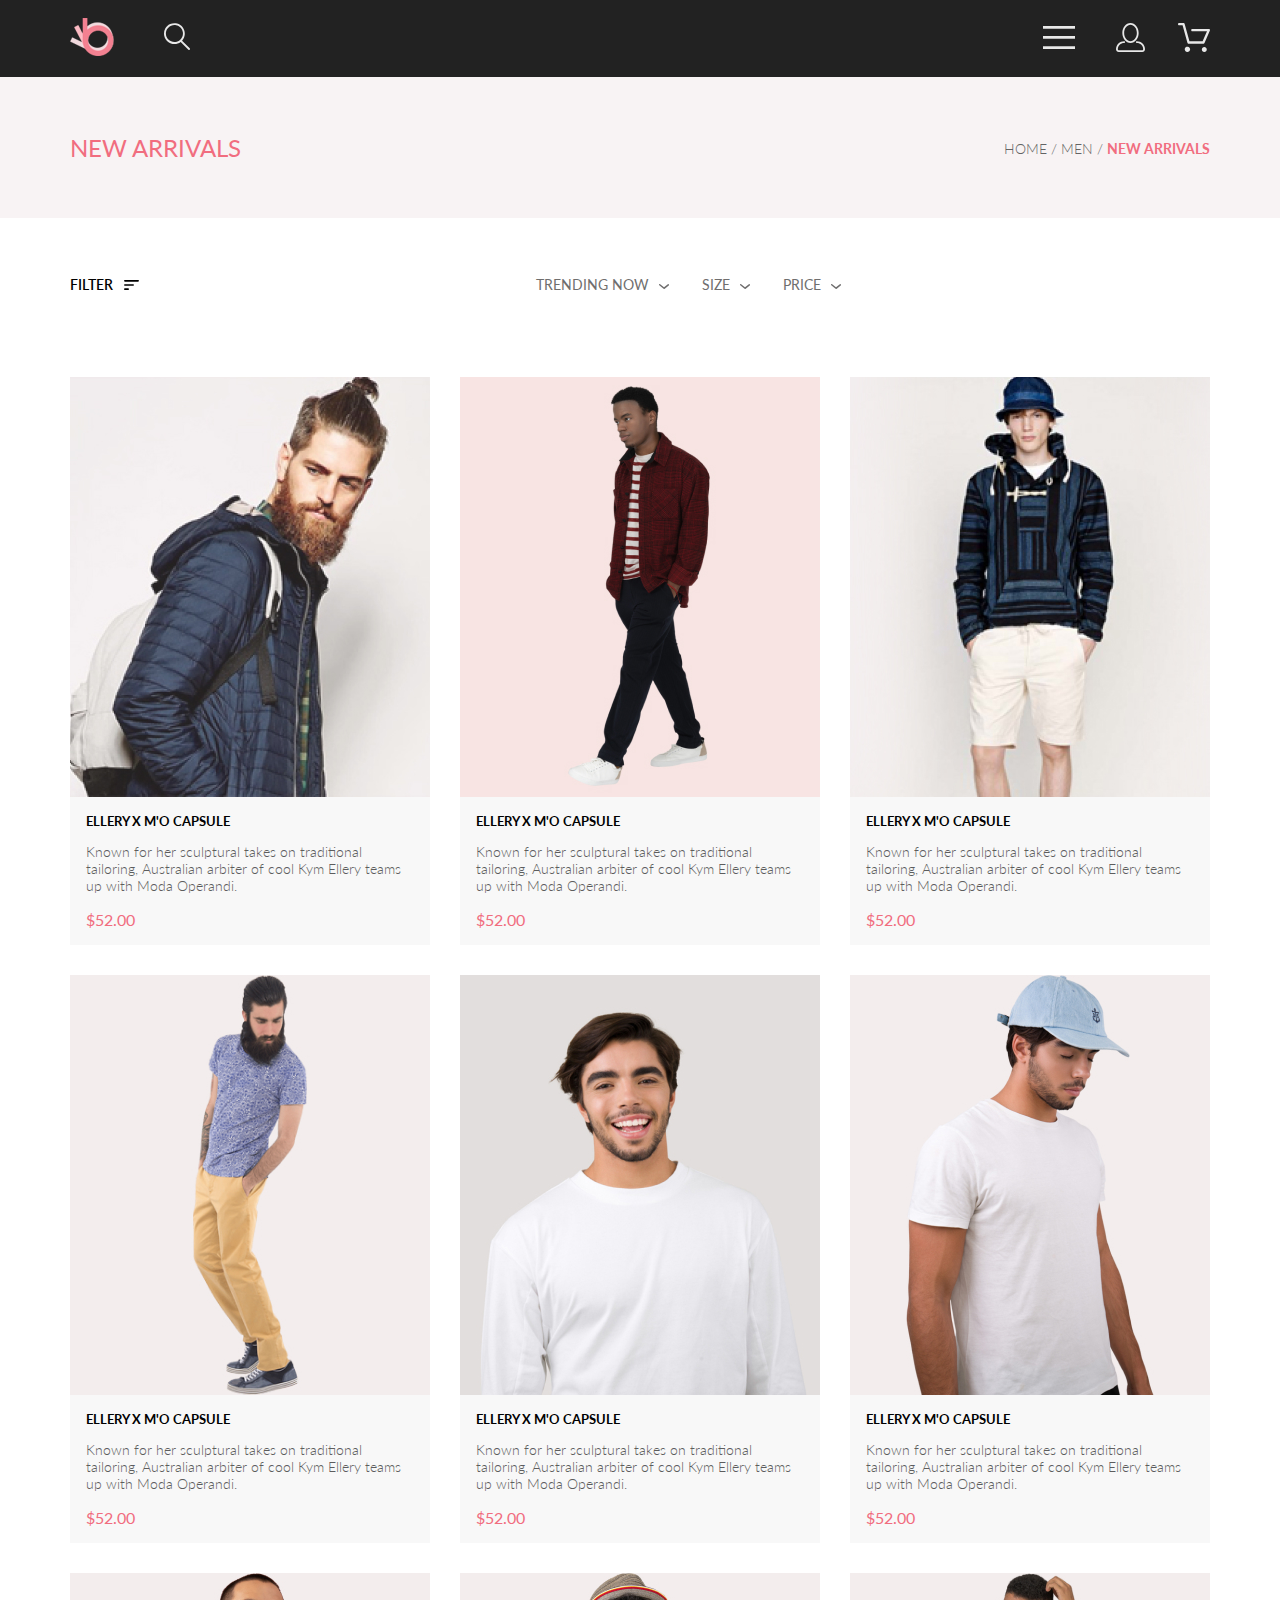
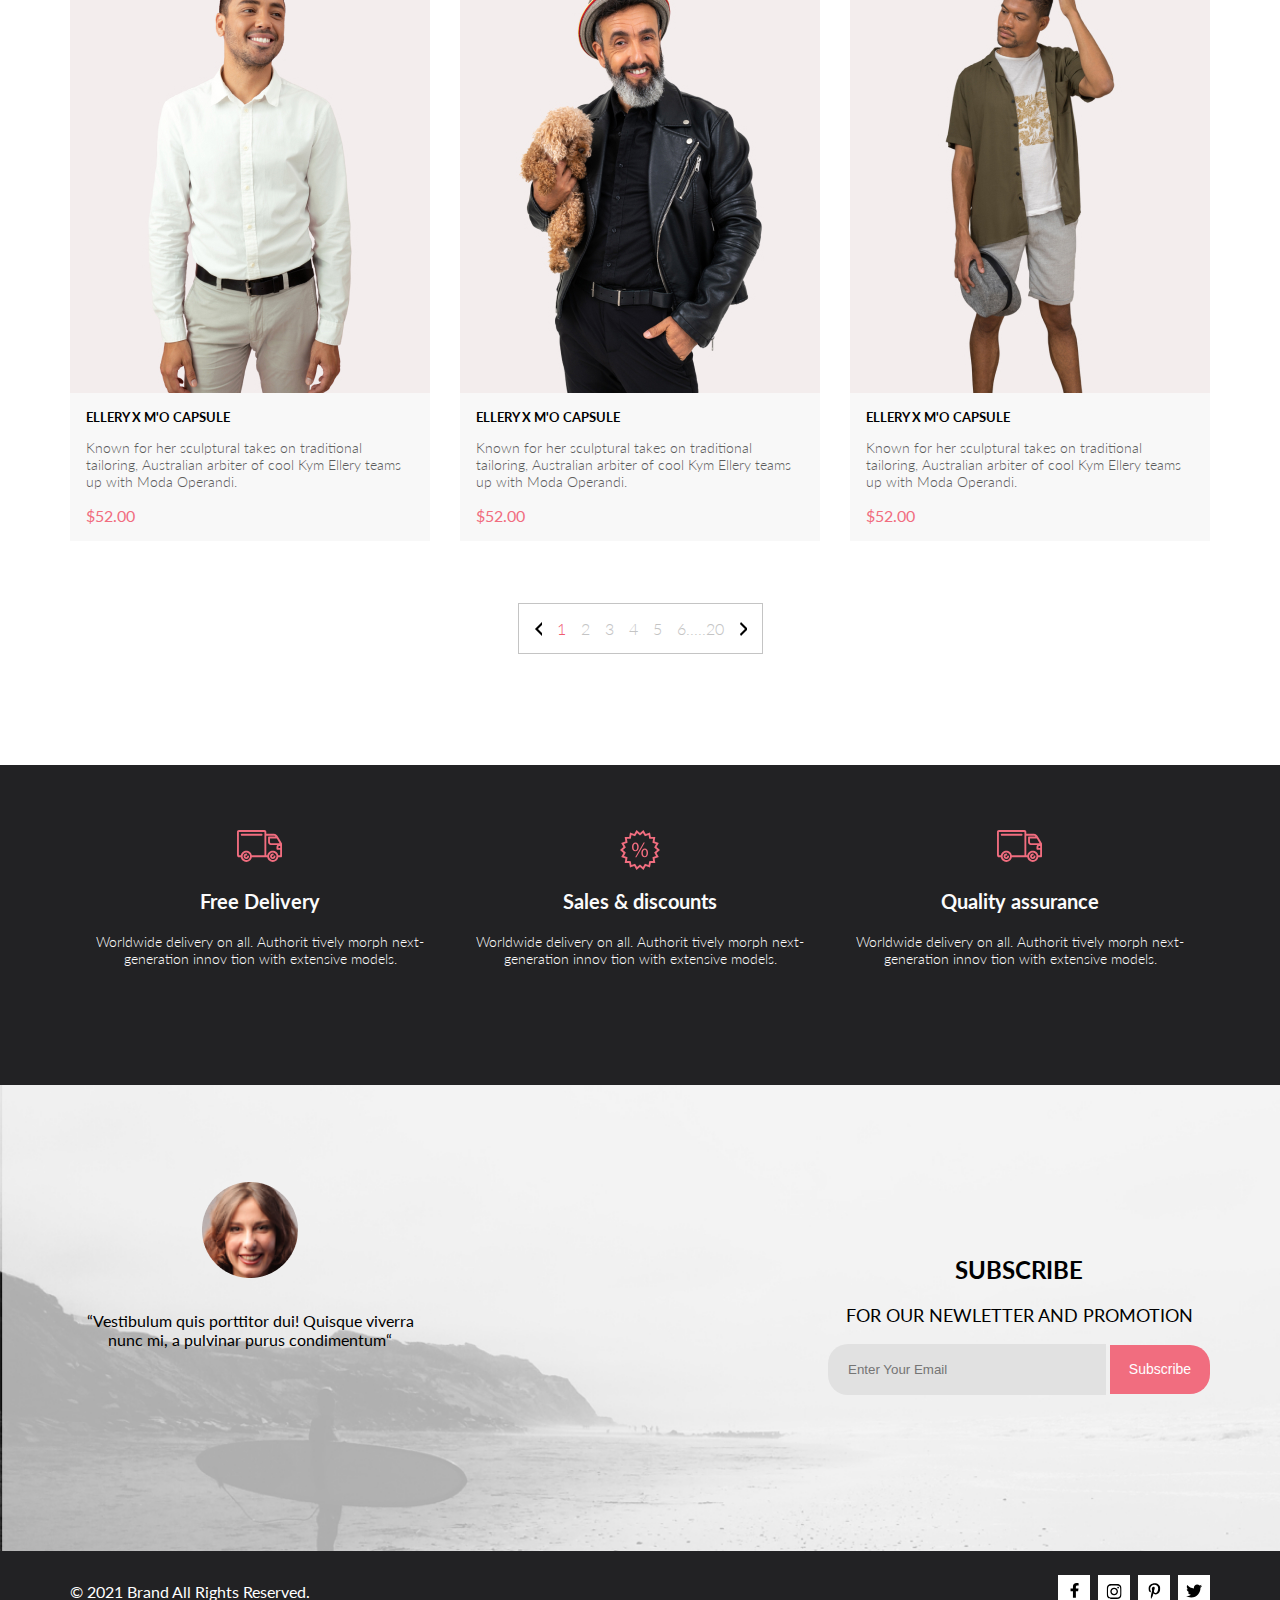
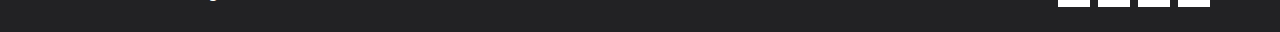
<file: catalog.html>
<!DOCTYPE html>
<html lang="en">

<head>
    <meta charset="UTF-8">
    <meta http-equiv="X-UA-Compatible" content="IE=edge">
    <meta name="viewport" content="width=device-width, initial-scale=1.0">
    <title>Catalog</title>
    <link rel="preconnect" href="https://fonts.googleapis.com">
    <link rel="preconnect" href="https://fonts.gstatic.com" crossorigin>
    <link href="https://fonts.googleapis.com/css2?family=Lato:ital,wght@0,300;0,400;0,700;0,900;1,300&display=swap"
        rel="stylesheet">
    <link rel="stylesheet" href="style/style.css">
</head>

<body>
    <header class="header">
        <div class="wrapper header__wrap">
            <div class="header__col">
                <div class="header__logo">
                    <a href="index.html" class="header__logo_link">
                        <img src="img/logo.svg" class="header__logo_link" alt="Лого сайта">
                    </a>
                </div>
                <div class="header__search">
                    <button class="header__search_button">
                        <img src="img/search.svg" alt="Поиск по сайту">
                    </button>
                </div>
            </div>
            <div class="header__col">
                <nav class="header__navigation">
                    <button class="header__menu_icon">
                        <img src="img/header-menu.svg" alt="Меню сайта">
                    </button>
                    <a class="header__profile_icon" href="#">
                        <img src="img/profile.svg" alt="Профиль">
                    </a>
                    <a class="header__cart_icon" href="#">
                        <img src="img/cart.svg" alt="Корзина">
                    </a>
                </nav>
            </div>
        </div>
    </header>
    <section class="breadcumb">
        <div class="wrapper breadcumb__wrap">
            <h1 class="breadcumb__title">new arrivals</h1>
            <nav class="breadcumb__list">
                <a class="breadcumb__link" href="#">home</a>
                <a class="breadcumb__link" href="#">men</a>
                <a class="breadcumb__link breadcumb__link_red" href="#">new arrivals</a>
            </nav>
        </div>
    </section>
    <section class="goods">
        <div class="wrapper">
            <div class="goods__sorting">
                <div class="goods__filter">
                    <p>filter</p>
                </div>
                <div class="goods__sort">
                    <span class="goods__sort_item">trending now</span>
                    <span class="goods__sort_item">size </span>
                    <span class="goods__sort_item">price</span>
                </div>
            </div>
            <h2 class="goods__title visually-hidden">Fetured Items</h2>
            <p class="goods__subtitle visually-hidden">Shop for items based on what we featured in this week</p>
            <ul class="goods__wrap">
                <li class="goods__item">
                    <div class="goods__image">
                        <img src="img/goods-img-1.jpg" alt="Куртка">
                    </div>
                    <div class="goods__description">
                        <h3 class="goods__description_title"><a href="#">ellery x m'o capsule</a></h3>
                        <p class="goods__description_text">Known for her sculptural takes on traditional tailoring,
                            Australian arbiter of cool Kym Ellery teams up with Moda Operandi.</p>
                        <p class="goods__description_price">$52.00</p>
                    </div>
                </li>
                <li class="goods__item">
                    <div class="goods__image"> <img src="img/goods-img-7.jpg" alt="Куртка"> </div>
                    <div class="goods__description">
                        <h3 class="goods__description_title"><a href="#">ellery x m'o capsule</a></h3>
                        <p class="goods__description_text">Known for her sculptural takes on traditional tailoring,
                            Australian arbiter of cool Kym Ellery teams up with Moda Operandi.</p>
                        <p class="goods__description_price">$52.00</p>
                    </div>
                </li>
                <li class="goods__item">
                    <div class="goods__image"> <img src="img/goods-img-3.jpg" alt="Куртка"> </div>
                    <div class="goods__description">
                        <h3 class="goods__description_title"><a href="#">ellery x m'o capsule</a></h3>
                        <p class="goods__description_text">Known for her sculptural takes on traditional tailoring,
                            Australian arbiter of cool Kym Ellery teams up with Moda Operandi.</p>
                        <p class="goods__description_price">$52.00</p>
                    </div>
                </li>
                <li class="goods__item">
                    <div class="goods__image"> <img src="img/goods-img-4.jpg" alt="Куртка"> </div>
                    <div class="goods__description">
                        <h3 class="goods__description_title"><a href="#">ellery x m'o capsule</a></h3>
                        <p class="goods__description_text">Known for her sculptural takes on traditional tailoring,
                            Australian arbiter of cool Kym Ellery teams up with Moda Operandi.</p>
                        <p class="goods__description_price">$52.00</p>
                    </div>
                </li>
                <li class="goods__item">
                    <div class="goods__image"> <img src="img/goods-img-8.jpg" alt="Куртка"> </div>
                    <div class="goods__description">
                        <h3 class="goods__description_title"><a href="#">ellery x m'o capsule</a></h3>
                        <p class="goods__description_text">Known for her sculptural takes on traditional tailoring,
                            Australian arbiter of cool Kym Ellery teams up with Moda Operandi.</p>
                        <p class="goods__description_price">$52.00</p>
                    </div>
                </li>
                <li class="goods__item">
                    <div class="goods__image"> <img src="img/goods-img-9.jpg" alt="Куртка"> </div>
                    <div class="goods__description">
                        <h3 class="goods__description_title"><a href="#">ellery x m'o capsule</a></h3>
                        <p class="goods__description_text">Known for her sculptural takes on traditional tailoring,
                            Australian arbiter of cool Kym Ellery teams up with Moda Operandi.</p>
                        <p class="goods__description_price">$52.00</p>
                    </div>
                </li>
                <li class="goods__item">
                    <div class="goods__image"> <img src="img/goods-img-10.jpg" alt="Куртка"> </div>
                    <div class="goods__description">
                        <h3 class="goods__description_title"><a href="#">ellery x m'o capsule</a></h3>
                        <p class="goods__description_text">Known for her sculptural takes on traditional tailoring,
                            Australian arbiter of cool Kym Ellery teams up with Moda Operandi.</p>
                        <p class="goods__description_price">$52.00</p>
                    </div>
                </li>
                <li class="goods__item">
                    <div class="goods__image"> <img src="img/goods-img-11.jpg" alt="Куртка"> </div>
                    <div class="goods__description">
                        <h3 class="goods__description_title"><a href="#">ellery x m'o capsule</a></h3>
                        <p class="goods__description_text">Known for her sculptural takes on traditional tailoring,
                            Australian arbiter of cool Kym Ellery teams up with Moda Operandi.</p>
                        <p class="goods__description_price">$52.00</p>
                    </div>
                </li>
                <li class="goods__item">
                    <div class="goods__image"> <img src="img/goods-img-12.jpg" alt="Куртка"> </div>
                    <div class="goods__description">
                        <h3 class="goods__description_title"><a href="#">ellery x m'o capsule</a></h3>
                        <p class="goods__description_text">Known for her sculptural takes on traditional tailoring,
                            Australian arbiter of cool Kym Ellery teams up with Moda Operandi.</p>
                        <p class="goods__description_price">$52.00</p>
                    </div>
                </li>
            </ul>
            <div class="pagination">
                <ul class="pagination__list">
                    <li class="pagination__arrow_back"><a href="#"></a></li>
                    <li class="pagination__list_item pagination__list_active"><a href="#">1</a></li>
                    <li class="pagination__list_item"><a href="#">2</a></li>
                    <li class="pagination__list_item"><a href="#">3</a></li>
                    <li class="pagination__list_item"><a href="#">4</a></li>
                    <li class="pagination__list_item"><a href="#">5</a></li>
                    <li class="pagination__list_item"><a href="#">6.....20</a></li>
                    <li class="pagination__arrow_forward"></li>
                </ul>
            </div>
        </div>
    </section>
    <section class="feature">
        <h2 class="visually-hidden">Feature</h2>
        <div class="wrapper">
            <div class="feature__wrap">
                <div class="feature__item feature__item_track">
                    <!-- <img src="img/track.svg" alt="Грузовки"> -->
                    <h3 class="feature__title">Free Delivery</h3>
                    <p class="feature__description">Worldwide delivery on all. Authorit tively morph next-generation
                        innov tion with extensive
                        models.
                    </p>
                </div>
                <div class="feature__item feature__item_sale">
                    <!-- <img src="img/sale.svg" alt="Скидки"> -->
                    <h3 class="feature__title">Sales & discounts</h3>
                    <p class="feature__description">Worldwide delivery on all. Authorit tively morph next-generation
                        innov tion with extensive
                        models.
                    </p>
                </div>
                <div class="feature__item feature__item_crown">
                    <!-- <img src="img/crown.svg" alt="Корона"> -->
                    <h3 class="feature__title">Quality assurance</h3>
                    <p class="feature__description">Worldwide delivery on all. Authorit tively morph next-generation
                        innov tion with extensive
                        models.
                    </p>
                </div>
            </div>
        </div>
    </section>
    <section class="feedback">
        <div class="wrapper feedback__wrap">
            <div class="feedback__quote">
                <img src="img/quote.png" alt="Девушка">
                <p class="feedback__quote_text">“Vestibulum quis porttitor dui! Quisque viverra nunc mi, a pulvinar
                    purus condimentum“
                </p>
            </div>
            <div class="feedback__subscribe">
                <h2 class="feedback__subscribe_title">subscribe </h2>
                <p class="feedback__subscribe_subtitle">for our newletter and promotion</p>
                <form action="#">
                    <input type="email" class="feedback__subscribe_email" placeholder="Enter Your Email">
                    <input type="submit" class="feedback__subscribe_button" value="Subscribe">
                </form>
            </div>
        </div>
    </section>
    <footer class="footer">
        <div class="wrapper footer__wrap">
            <div class="footer__col">
                <p>© 2021 Brand All Rights Reserved.</p>
            </div>
            <div class="footer__col">
                <a class="footer__icon" href="facebook.com" target="_blank">
                    <svg width="11" height="16" viewBox="0 0 11 16" fill="black" xmlns="http://www.w3.org/2000/svg">
                        <path
                            d="M9.08836 8.28L9.50686 5.61602H6.89022V3.88729C6.89022 3.15847 7.25574 2.44806 8.42765 2.44806H9.61722V0.179975C9.61722 0.179975 8.53772 0 7.50561 0C5.35073 0 3.9422 1.27593 3.9422 3.5857V5.61602H1.54688V8.28H3.9422V14.72H6.89022V8.28H9.08836Z"
                            fill="black" />
                    </svg>
                </a>
                <a class="footer__icon" href="facebook.com" target="_blank">
                    <svg id="icon" width="16" height="17" viewBox="0 0 16 17" fill="black"
                        xmlns="http://www.w3.org/2000/svg">
                        <g clip-path="url(#clip0_128_234)">
                            <path
                                d="M8.13897 4.68159C6.02383 4.68159 4.31774 6.38491 4.31774 8.49663C4.31774 10.6083 6.02383 12.3117 8.13897 12.3117C10.2541 12.3117 11.9602 10.6083 11.9602 8.49663C11.9602 6.38491 10.2541 4.68159 8.13897 4.68159ZM8.13897 10.9769C6.77211 10.9769 5.65467 9.8646 5.65467 8.49663C5.65467 7.12866 6.76878 6.01636 8.13897 6.01636C9.50915 6.01636 10.6233 7.12866 10.6233 8.49663C10.6233 9.8646 9.50583 10.9769 8.13897 10.9769ZM13.0078 4.52554C13.0078 5.02026 12.6087 5.41538 12.1165 5.41538C11.621 5.41538 11.2252 5.01694 11.2252 4.52554C11.2252 4.03413 11.6243 3.63569 12.1165 3.63569C12.6087 3.63569 13.0078 4.03413 13.0078 4.52554ZM15.5386 5.42866C15.4821 4.23667 15.2094 3.18081 14.3347 2.31089C13.4634 1.44097 12.4058 1.1687 11.2119 1.10894C9.9814 1.03921 6.29321 1.03921 5.0627 1.10894C3.8721 1.16538 2.81453 1.43765 1.93987 2.30757C1.06522 3.17749 0.795836 4.23335 0.735973 5.42534C0.666134 6.65386 0.666134 10.3361 0.735973 11.5646C0.79251 12.7566 1.06522 13.8124 1.93987 14.6824C2.81453 15.5523 3.86878 15.8246 5.0627 15.8843C6.29321 15.9541 9.9814 15.9541 11.2119 15.8843C12.4058 15.8279 13.4634 15.5556 14.3347 14.6824C15.2061 13.8124 15.4788 12.7566 15.5386 11.5646C15.6085 10.3361 15.6085 6.65718 15.5386 5.42866ZM13.949 12.8828C13.6895 13.5335 13.1874 14.0349 12.5322 14.2972C11.5511 14.6857 9.22314 14.596 8.13897 14.596C7.05479 14.596 4.72348 14.6824 3.74573 14.2972C3.09389 14.0382 2.59171 13.5369 2.32898 12.8828C1.93987 11.9033 2.02967 9.57905 2.02967 8.49663C2.02967 7.41421 1.9432 5.08667 2.32898 4.1105C2.58838 3.45972 3.09056 2.95835 3.74573 2.69604C4.7268 2.30757 7.05479 2.39722 8.13897 2.39722C9.22314 2.39722 11.5545 2.31089 12.5322 2.69604C13.184 2.95503 13.6862 3.4564 13.949 4.1105C14.3381 5.08999 14.2483 7.41421 14.2483 8.49663C14.2483 9.57905 14.3381 11.9066 13.949 12.8828Z"
                                fill="black" />
                        </g>
                        <defs>
                            <clipPath id="clip0_128_234">
                                <rect width="14.8991" height="17" fill="white" transform="translate(0.685547)" />
                            </clipPath>
                        </defs>
                    </svg>
                </a>
                <a class="footer__icon" href="facebook.com" target="_blank">
                    <svg width="13" height="16" viewBox="0 0 13 16" fill="black" xmlns="http://www.w3.org/2000/svg">
                        <g clip-path="url(#clip0_128_242)">
                            <path
                                d="M6.74032 0.203125C3.55564 0.203125 0.408203 2.34063 0.408203 5.8C0.408203 8 1.63738 9.25 2.38233 9.25C2.68963 9.25 2.86655 8.3875 2.86655 8.14375C2.86655 7.85313 2.13091 7.23438 2.13091 6.025C2.13091 3.5125 4.03055 1.73125 6.4889 1.73125C8.60271 1.73125 10.1671 2.94062 10.1671 5.1625C10.1671 6.82187 9.50597 9.93437 7.36422 9.93437C6.59133 9.93437 5.93018 9.37187 5.93018 8.56563C5.93018 7.38438 6.74963 6.24062 6.74963 5.02187C6.74963 2.95312 3.835 3.32812 3.835 5.82812C3.835 6.35313 3.90018 6.93437 4.13298 7.4125C3.70463 9.26875 2.82931 12.0344 2.82931 13.9469C2.82931 14.5375 2.91311 15.1188 2.96899 15.7094C3.07452 15.8281 3.02175 15.8156 3.18316 15.7563C4.74757 13.6 4.69169 13.1781 5.3994 10.3562C5.78119 11.0875 6.76826 11.4812 7.55046 11.4812C10.8469 11.4812 12.3275 8.24688 12.3275 5.33125C12.3275 2.22813 9.66427 0.203125 6.74032 0.203125Z"
                                fill="black" />
                        </g>
                        <defs>
                            <clipPath id="clip0_128_242">
                                <rect width="11.9193" height="16" fill="white" transform="translate(0.408203)" />
                            </clipPath>
                        </defs>
                    </svg>
                </a>
                <a class="footer__icon" href="facebook.com" target="_blank">
                    <svg width="17" height="14" viewBox="0 0 17 14" fill="black" xmlns="http://www.w3.org/2000/svg">
                        <path
                            d="M14.417 3.74052C14.427 3.88264 14.427 4.0248 14.427 4.16692C14.427 8.50192 11.1498 13.4969 5.15986 13.4969C3.31448 13.4969 1.60022 12.9588 0.158203 12.0248C0.420396 12.0552 0.67247 12.0654 0.944752 12.0654C2.46741 12.0654 3.8691 11.5476 4.98843 10.6644C3.5565 10.6339 2.3565 9.68977 1.94305 8.39027C2.14475 8.4207 2.34642 8.44102 2.5582 8.44102C2.85063 8.44102 3.14308 8.40039 3.41533 8.32936C1.92291 8.02477 0.803551 6.70498 0.803551 5.11108V5.07048C1.23715 5.31414 1.74139 5.46642 2.2758 5.4867C1.39849 4.89786 0.823727 3.8928 0.823727 2.75573C0.823727 2.14661 0.985041 1.58823 1.26741 1.10092C2.87077 3.09077 5.28086 4.39023 7.98334 4.53239C7.93293 4.28873 7.90266 4.03495 7.90266 3.78114C7.90266 1.97402 9.35477 0.501953 11.1598 0.501953C12.0976 0.501953 12.9446 0.897891 13.5396 1.53748C14.2757 1.39536 14.9816 1.12123 15.6068 0.745609C15.3648 1.50705 14.8505 2.14664 14.1749 2.5527C14.8304 2.48167 15.4657 2.29889 16.0505 2.04511C15.6069 2.69483 15.0522 3.27348 14.417 3.74052Z"
                            fill="black" />
                    </svg>
                </a>
            </div>
        </div>
    </footer>
</body>

</html>
</file>
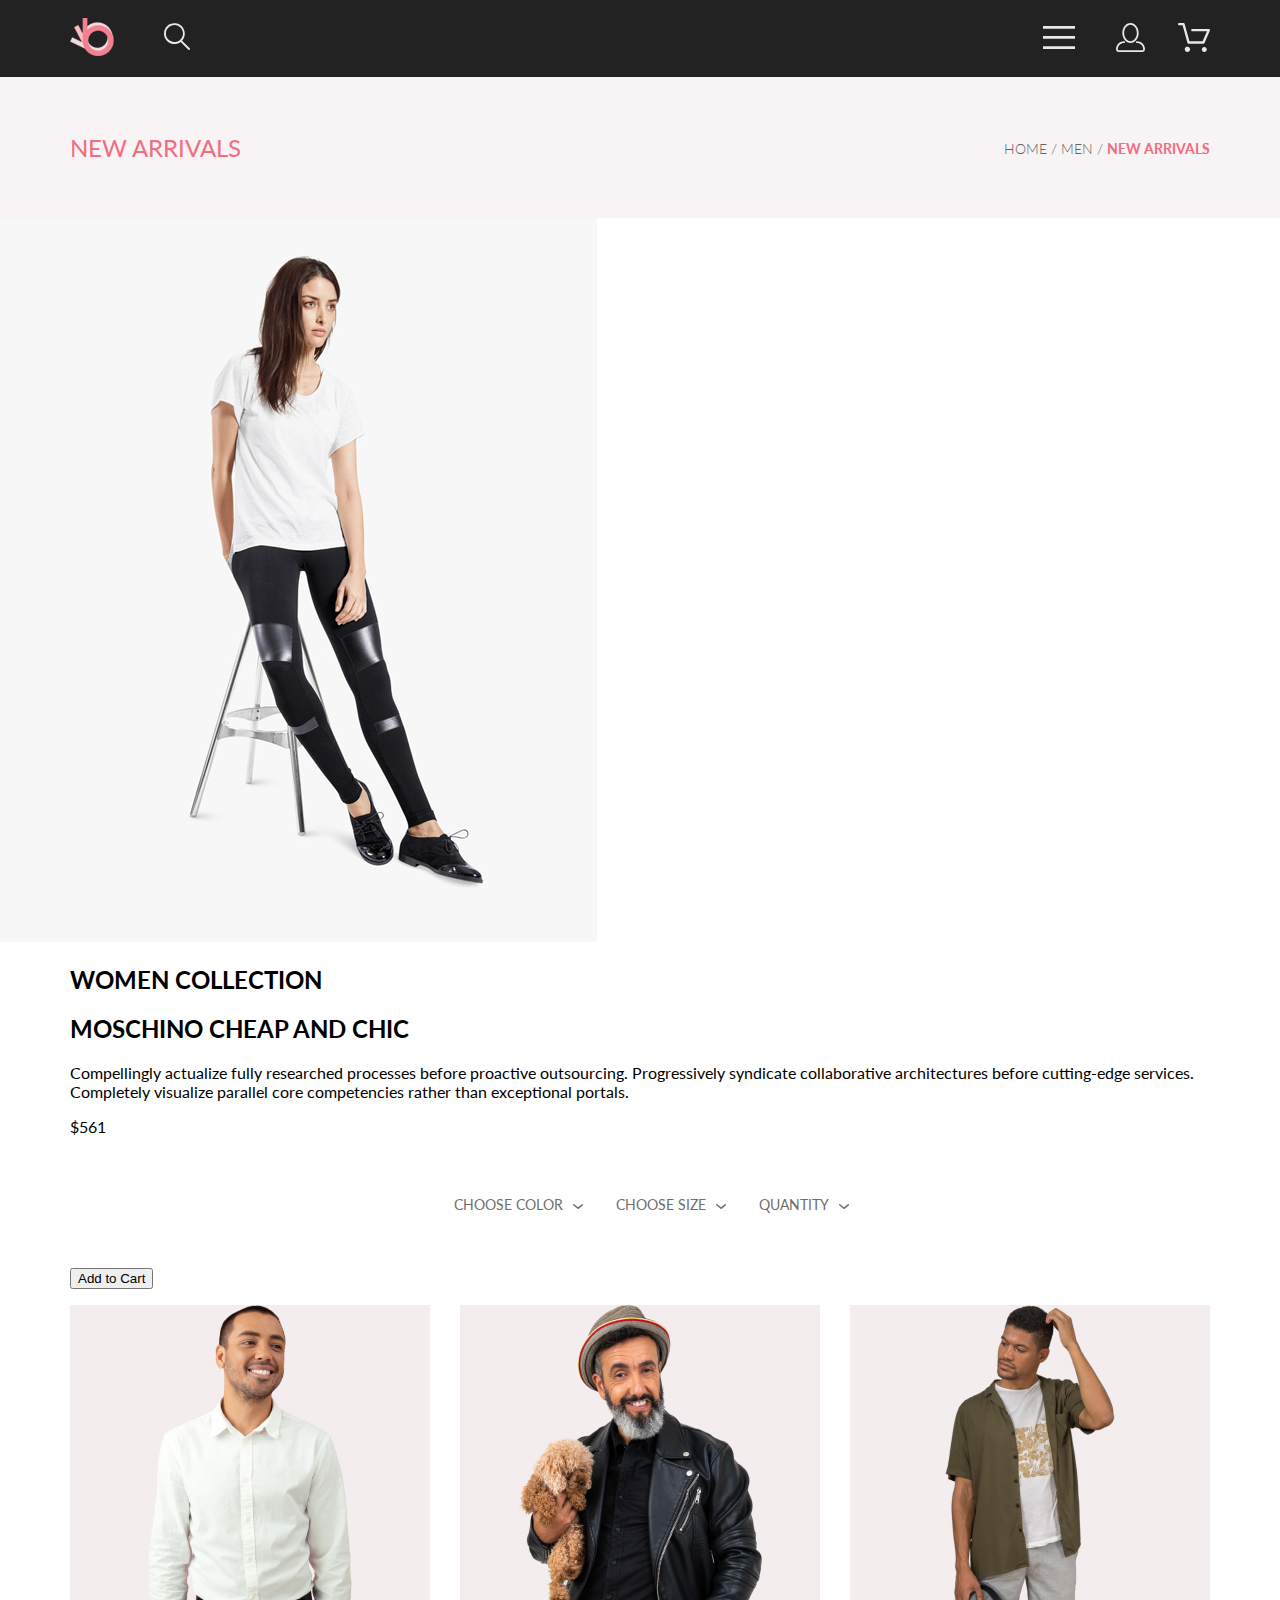
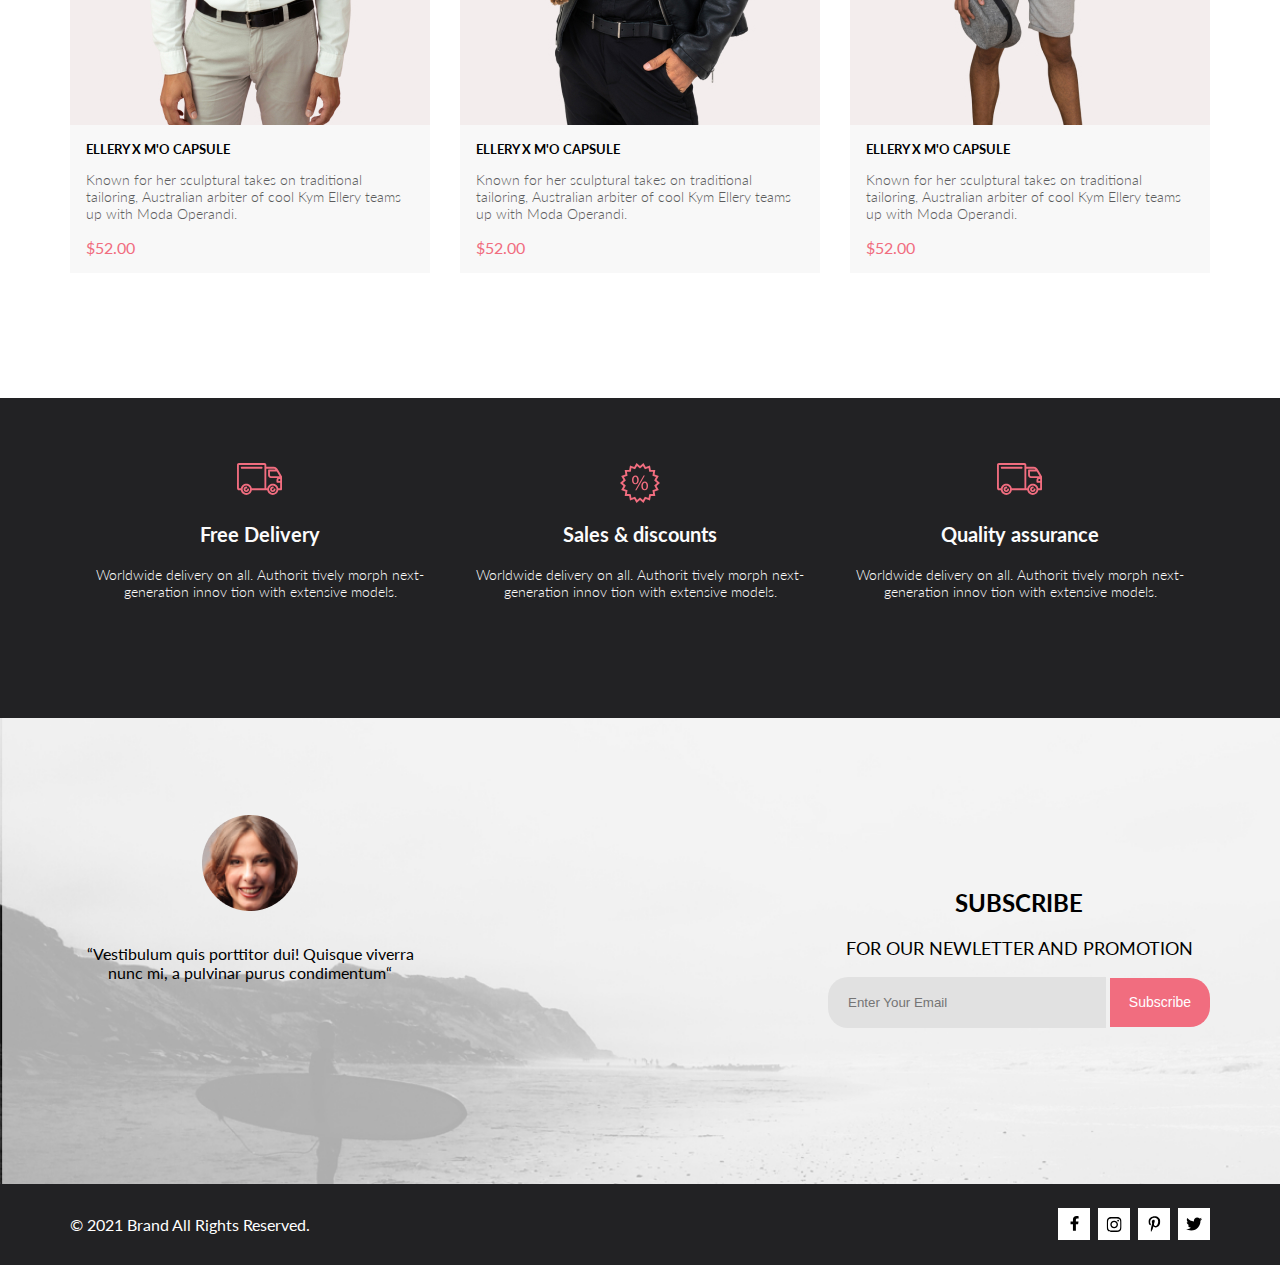
<file: product.html>
<!DOCTYPE html>
<html lang="en">

<head>
    <meta charset="UTF-8">
    <meta http-equiv="X-UA-Compatible" content="IE=edge">
    <meta name="viewport" content="width=device-width, initial-scale=1.0">
    <title>Catalog</title>
    <link rel="preconnect" href="https://fonts.googleapis.com">
    <link rel="preconnect" href="https://fonts.gstatic.com" crossorigin>
    <link href="https://fonts.googleapis.com/css2?family=Lato:ital,wght@0,300;0,400;0,700;0,900;1,300&display=swap"
        rel="stylesheet">
    <link rel="stylesheet" href="style/style.css">
</head>

<body>
    <header class="header">
        <div class="wrapper header__wrap">
            <div class="header__col">
                <div class="header__logo">
                    <a href="index.html" class="header__logo_link">
                        <img src="img/logo.svg" class="header__logo_link" alt="Лого сайта">
                    </a>
                </div>
                <div class="header__search">
                    <button class="header__search_button">
                        <img src="img/search.svg" alt="Поиск по сайту">
                    </button>
                </div>
            </div>
            <div class="header__col">
                <nav class="header__navigation">
                    <button class="header__menu_icon">
                        <img src="img/header-menu.svg" alt="Меню сайта">
                    </button>
                    <a class="header__profile_icon" href="#">
                        <img src="img/profile.svg" alt="Профиль">
                    </a>
                    <a class="header__cart_icon" href="#">
                        <img src="img/cart.svg" alt="Корзина">
                    </a>
                </nav>
            </div>
        </div>
    </header>
    <section class="breadcumb">
        <div class="wrapper breadcumb__wrap">
            <h1 class="breadcumb__title">new arrivals</h1>
            <nav class="breadcumb__list">
                <a class="breadcumb__link" href="#">home</a>
                <a class="breadcumb__link" href="#">men</a>
                <a class="breadcumb__link breadcumb__link_red" href="#">new arrivals</a>
            </nav>
        </div>
    </section>
    <main class="product">
            <div class="product__slider">
                <img src="img/product-img-slider.png" alt="Девушка">
        </div>
        <div class="product__info wrapper">
            <h2 class="product__title">WOMEN COLLECTION</h2>
            <h2 class="product__name">MOSCHINO CHEAP AND CHIC</h2>
            <p class="product__disc">Compellingly actualize fully researched processes before proactive outsourcing. Progressively syndicate collaborative architectures before cutting-edge services. Completely visualize parallel core competencies rather than exceptional portals. </p>
            <p class="product__price">$561</p>
            <div class="goods__sorting">
                <div class="goods__sort">
                    <span class="goods__sort_item">CHOOSE COLOR </span>
                    <span class="goods__sort_item">CHOOSE SIZE </span>
                    <span class="goods__sort_item">QUANTITY </span>
                </div>
        </div>
        <button class="product__btn">Add to Cart</button>
        </div>
    </main>
    <section class="goods">
        <div class="wrapper">
            <h2 class="goods__title visually-hidden">Fetured Items</h2>
            <p class="goods__subtitle visually-hidden">Shop for items based on what we featured in this week</p>
            <ul class="goods__wrap">
                <li class="goods__item">
                    <div class="goods__image"> <img src="img/goods-img-10.jpg" alt="Куртка"> </div>
                    <div class="goods__description">
                        <h3 class="goods__description_title"><a href="#">ellery x m'o capsule</a></h3>
                        <p class="goods__description_text">Known for her sculptural takes on traditional tailoring,
                            Australian arbiter of cool Kym Ellery teams up with Moda Operandi.</p>
                        <p class="goods__description_price">$52.00</p>
                    </div>
                </li>
                <li class="goods__item">
                    <div class="goods__image"> <img src="img/goods-img-11.jpg" alt="Куртка"> </div>
                    <div class="goods__description">
                        <h3 class="goods__description_title"><a href="#">ellery x m'o capsule</a></h3>
                        <p class="goods__description_text">Known for her sculptural takes on traditional tailoring,
                            Australian arbiter of cool Kym Ellery teams up with Moda Operandi.</p>
                        <p class="goods__description_price">$52.00</p>
                    </div>
                </li>
                <li class="goods__item">
                    <div class="goods__image"> <img src="img/goods-img-12.jpg" alt="Куртка"> </div>
                    <div class="goods__description">
                        <h3 class="goods__description_title"><a href="#">ellery x m'o capsule</a></h3>
                        <p class="goods__description_text">Known for her sculptural takes on traditional tailoring,
                            Australian arbiter of cool Kym Ellery teams up with Moda Operandi.</p>
                        <p class="goods__description_price">$52.00</p>
                    </div>
                </li>
            </ul>
        </div>
    </section>
    <section class="feature">
        <h2 class="visually-hidden">Feature</h2>
        <div class="wrapper">
            <div class="feature__wrap">
                <div class="feature__item feature__item_track">
                    <!-- <img src="img/track.svg" alt="Грузовки"> -->
                    <h3 class="feature__title">Free Delivery</h3>
                    <p class="feature__description">Worldwide delivery on all. Authorit tively morph next-generation
                        innov tion with extensive
                        models.
                    </p>
                </div>
                <div class="feature__item feature__item_sale">
                    <!-- <img src="img/sale.svg" alt="Скидки"> -->
                    <h3 class="feature__title">Sales & discounts</h3>
                    <p class="feature__description">Worldwide delivery on all. Authorit tively morph next-generation
                        innov tion with extensive
                        models.
                    </p>
                </div>
                <div class="feature__item feature__item_crown">
                    <!-- <img src="img/crown.svg" alt="Корона"> -->
                    <h3 class="feature__title">Quality assurance</h3>
                    <p class="feature__description">Worldwide delivery on all. Authorit tively morph next-generation
                        innov tion with extensive
                        models.
                    </p>
                </div>
            </div>
        </div>
    </section>
    <section class="feedback">
        <div class="wrapper feedback__wrap">
            <div class="feedback__quote">
                <img src="img/quote.png" alt="Девушка">
                <p class="feedback__quote_text">“Vestibulum quis porttitor dui! Quisque viverra nunc mi, a pulvinar
                    purus condimentum“
                </p>
            </div>
            <div class="feedback__subscribe">
                <h2 class="feedback__subscribe_title">subscribe </h2>
                <p class="feedback__subscribe_subtitle">for our newletter and promotion</p>
                <form action="#">
                    <input type="email" class="feedback__subscribe_email" placeholder="Enter Your Email">
                    <input type="submit" class="feedback__subscribe_button" value="Subscribe">
                </form>
            </div>
        </div>
    </section>
    <footer class="footer">
        <div class="wrapper footer__wrap">
            <div class="footer__col">
                <p>© 2021 Brand All Rights Reserved.</p>
            </div>
            <div class="footer__col">
                <a class="footer__icon" href="facebook.com" target="_blank">
                    <svg width="11" height="16" viewBox="0 0 11 16" fill="black" xmlns="http://www.w3.org/2000/svg">
                        <path
                            d="M9.08836 8.28L9.50686 5.61602H6.89022V3.88729C6.89022 3.15847 7.25574 2.44806 8.42765 2.44806H9.61722V0.179975C9.61722 0.179975 8.53772 0 7.50561 0C5.35073 0 3.9422 1.27593 3.9422 3.5857V5.61602H1.54688V8.28H3.9422V14.72H6.89022V8.28H9.08836Z"
                            fill="black" />
                    </svg>
                </a>
                <a class="footer__icon" href="facebook.com" target="_blank">
                    <svg id="icon" width="16" height="17" viewBox="0 0 16 17" fill="black"
                        xmlns="http://www.w3.org/2000/svg">
                        <g clip-path="url(#clip0_128_234)">
                            <path
                                d="M8.13897 4.68159C6.02383 4.68159 4.31774 6.38491 4.31774 8.49663C4.31774 10.6083 6.02383 12.3117 8.13897 12.3117C10.2541 12.3117 11.9602 10.6083 11.9602 8.49663C11.9602 6.38491 10.2541 4.68159 8.13897 4.68159ZM8.13897 10.9769C6.77211 10.9769 5.65467 9.8646 5.65467 8.49663C5.65467 7.12866 6.76878 6.01636 8.13897 6.01636C9.50915 6.01636 10.6233 7.12866 10.6233 8.49663C10.6233 9.8646 9.50583 10.9769 8.13897 10.9769ZM13.0078 4.52554C13.0078 5.02026 12.6087 5.41538 12.1165 5.41538C11.621 5.41538 11.2252 5.01694 11.2252 4.52554C11.2252 4.03413 11.6243 3.63569 12.1165 3.63569C12.6087 3.63569 13.0078 4.03413 13.0078 4.52554ZM15.5386 5.42866C15.4821 4.23667 15.2094 3.18081 14.3347 2.31089C13.4634 1.44097 12.4058 1.1687 11.2119 1.10894C9.9814 1.03921 6.29321 1.03921 5.0627 1.10894C3.8721 1.16538 2.81453 1.43765 1.93987 2.30757C1.06522 3.17749 0.795836 4.23335 0.735973 5.42534C0.666134 6.65386 0.666134 10.3361 0.735973 11.5646C0.79251 12.7566 1.06522 13.8124 1.93987 14.6824C2.81453 15.5523 3.86878 15.8246 5.0627 15.8843C6.29321 15.9541 9.9814 15.9541 11.2119 15.8843C12.4058 15.8279 13.4634 15.5556 14.3347 14.6824C15.2061 13.8124 15.4788 12.7566 15.5386 11.5646C15.6085 10.3361 15.6085 6.65718 15.5386 5.42866ZM13.949 12.8828C13.6895 13.5335 13.1874 14.0349 12.5322 14.2972C11.5511 14.6857 9.22314 14.596 8.13897 14.596C7.05479 14.596 4.72348 14.6824 3.74573 14.2972C3.09389 14.0382 2.59171 13.5369 2.32898 12.8828C1.93987 11.9033 2.02967 9.57905 2.02967 8.49663C2.02967 7.41421 1.9432 5.08667 2.32898 4.1105C2.58838 3.45972 3.09056 2.95835 3.74573 2.69604C4.7268 2.30757 7.05479 2.39722 8.13897 2.39722C9.22314 2.39722 11.5545 2.31089 12.5322 2.69604C13.184 2.95503 13.6862 3.4564 13.949 4.1105C14.3381 5.08999 14.2483 7.41421 14.2483 8.49663C14.2483 9.57905 14.3381 11.9066 13.949 12.8828Z"
                                fill="black" />
                        </g>
                        <defs>
                            <clipPath id="clip0_128_234">
                                <rect width="14.8991" height="17" fill="white" transform="translate(0.685547)" />
                            </clipPath>
                        </defs>
                    </svg>
                </a>
                <a class="footer__icon" href="facebook.com" target="_blank">
                    <svg width="13" height="16" viewBox="0 0 13 16" fill="black" xmlns="http://www.w3.org/2000/svg">
                        <g clip-path="url(#clip0_128_242)">
                            <path
                                d="M6.74032 0.203125C3.55564 0.203125 0.408203 2.34063 0.408203 5.8C0.408203 8 1.63738 9.25 2.38233 9.25C2.68963 9.25 2.86655 8.3875 2.86655 8.14375C2.86655 7.85313 2.13091 7.23438 2.13091 6.025C2.13091 3.5125 4.03055 1.73125 6.4889 1.73125C8.60271 1.73125 10.1671 2.94062 10.1671 5.1625C10.1671 6.82187 9.50597 9.93437 7.36422 9.93437C6.59133 9.93437 5.93018 9.37187 5.93018 8.56563C5.93018 7.38438 6.74963 6.24062 6.74963 5.02187C6.74963 2.95312 3.835 3.32812 3.835 5.82812C3.835 6.35313 3.90018 6.93437 4.13298 7.4125C3.70463 9.26875 2.82931 12.0344 2.82931 13.9469C2.82931 14.5375 2.91311 15.1188 2.96899 15.7094C3.07452 15.8281 3.02175 15.8156 3.18316 15.7563C4.74757 13.6 4.69169 13.1781 5.3994 10.3562C5.78119 11.0875 6.76826 11.4812 7.55046 11.4812C10.8469 11.4812 12.3275 8.24688 12.3275 5.33125C12.3275 2.22813 9.66427 0.203125 6.74032 0.203125Z"
                                fill="black" />
                        </g>
                        <defs>
                            <clipPath id="clip0_128_242">
                                <rect width="11.9193" height="16" fill="white" transform="translate(0.408203)" />
                            </clipPath>
                        </defs>
                    </svg>
                </a>
                <a class="footer__icon" href="facebook.com" target="_blank">
                    <svg width="17" height="14" viewBox="0 0 17 14" fill="black" xmlns="http://www.w3.org/2000/svg">
                        <path
                            d="M14.417 3.74052C14.427 3.88264 14.427 4.0248 14.427 4.16692C14.427 8.50192 11.1498 13.4969 5.15986 13.4969C3.31448 13.4969 1.60022 12.9588 0.158203 12.0248C0.420396 12.0552 0.67247 12.0654 0.944752 12.0654C2.46741 12.0654 3.8691 11.5476 4.98843 10.6644C3.5565 10.6339 2.3565 9.68977 1.94305 8.39027C2.14475 8.4207 2.34642 8.44102 2.5582 8.44102C2.85063 8.44102 3.14308 8.40039 3.41533 8.32936C1.92291 8.02477 0.803551 6.70498 0.803551 5.11108V5.07048C1.23715 5.31414 1.74139 5.46642 2.2758 5.4867C1.39849 4.89786 0.823727 3.8928 0.823727 2.75573C0.823727 2.14661 0.985041 1.58823 1.26741 1.10092C2.87077 3.09077 5.28086 4.39023 7.98334 4.53239C7.93293 4.28873 7.90266 4.03495 7.90266 3.78114C7.90266 1.97402 9.35477 0.501953 11.1598 0.501953C12.0976 0.501953 12.9446 0.897891 13.5396 1.53748C14.2757 1.39536 14.9816 1.12123 15.6068 0.745609C15.3648 1.50705 14.8505 2.14664 14.1749 2.5527C14.8304 2.48167 15.4657 2.29889 16.0505 2.04511C15.6069 2.69483 15.0522 3.27348 14.417 3.74052Z"
                            fill="black" />
                    </svg>
                </a>
            </div>
        </div>
    </footer>
</body>

</html>
</file>
<file: style/style.css>
body {
    margin: 0;
    font-family: 'Lato', sans-serif;
}
.visually-hidden {
    position: absolute;
    clip: rect(0 0 0 0);
    width: 1px;
    height: 1px;
    margin: -1px;
}
.wrapper {
    max-width: 1140px;
    margin: 0 auto;
}
.header {
    background: #222222;
    padding: 18px 0;
}
.header__wrap {
    display: flex;
    justify-content: space-between;
    align-items: center;
}
.header__col {
    display: flex;
    align-items: center;
}
.header__logo {
    margin: 0 41px 0 0;
}
.header__search_button {
    background-color: transparent;
    border-color: transparent;
    cursor: pointer;
}
.header__col .header__navigation {
    display: flex;
    align-items: center;
}
.header__profile_icon, .header__cart_icon {
    margin: 0 0 0 33px;
}
.header__menu_icon {
    background-color: transparent;
    border-color: transparent;
    cursor: pointer;
}
.promo {
    background-color: #F1E4E6;
}
.promo__wrap {
    display: flex;
    justify-content: flex-end;
    align-items: center;
    background-image: url(../img/man-in-promo.png);
    background-repeat: no-repeat;
    background-position-x: -210px;
    background-position-y: bottom;
    height: 768px;
}
/* .promo__image {

} */
/* .promo-image-man {
    max-width: 800px;
    width: 100%;
} */
.promo__title {
    margin-right: 90px;
    padding: 0 0 0 16px;
    color: #222222;
    font-weight: 900;
    font-size: 48px;
    line-height: 58px;
    text-transform: uppercase;
    max-width: 377px;
    border-left: 12px solid #F16D7F;
}
.promo__subtitle {
    font-weight: bold;
    font-size: 32px;
    line-height: 38px;
    white-space: nowrap;
}
.promo__subtitle_red {
    color: #F16D7F;;
}
.offers {
    padding: 65px 0 96px 0;
}
.offers__wrap {
    display: flex;
    justify-content: space-between;
    flex-wrap: wrap;
    
}
.offers__item {
    width: 100%;
    max-width: 360px;
    display: flex;
    justify-content: center;
    align-items: center;
    min-height: 260px;
}
.offers__item_women {
background-image: url(../img/offers-img-1.jpg);
}
.offers__item_men {
    background-image: url(../img/offers-img-2.jpg);
}
.offers__item_kids {
    background-image: url(../img/offers-img-3.jpg);
}
.offers__item_accesories {
    max-width: 100%;
    background-image: url(../img/offers-img-4.jpg);
    margin-top: 30px;
    min-height: 180px;
}
.offers__title {
    font-weight: bold;
    font-size: 24px;
    line-height: 29px;
    color: #F16D7F;

}
.top__title {
    font-style: normal;
    font-weight: normal;
    font-size: 16px;
    line-height: 19px;
    color: #fff;
    display: block;
    text-align: center;
}
.goods__title {
    font-size: 30px;
    line-height: 36px;
    color: #222;
    text-align: center;
    margin: 0;
}
.goods__subtitle {
    font-size: 14px;
    line-height: 17px;
    color: #9F9F9F;
    text-align: center;
    margin: 3px 0 48px 0;
}
.goods__wrap {
    display: flex;
    justify-content: space-between;
    flex-wrap: wrap;
    padding: 0;
}
.goods__item {
    max-width: 360px;
    margin-bottom: 30px;
    background: #F8F8F8;
    list-style: none;
}
.goods__description {
    padding-left: 16px ;
}
.goods__description_title {
    font-size: 13px;
    line-height: 16px;
    text-transform: uppercase;
}
.goods__description_title a {
    text-decoration: none;
    color: #000;
}
.goods__description_text {
    font-weight: 300;
    font-size: 14px;
    line-height: 17px;
    color: #5D5D5D;
    max-width: 316px;
}
.goods__description_price {
    font-size: 16px;
    line-height: 19px;
    color: #F16D7F;
}
.goods__button {
    padding: 15px 39px;
    font-size: 16px;
    line-height: 19px;
    color: #F26376;
    border: 1px solid #F26376;
    background: none;
}
.goods__button_wrap {
    text-align: center;
    margin-top: 48px;

}
.feature {
    margin-top: 95px;
    background: #222224;
}
.feature__wrap {
    display: flex;
    justify-content: space-around;
    align-items: center;
}
.feature__item {
    text-align: center;
    color: #FBFBFB;
    max-width: 360px;
    padding: 0 30px;
    padding: 104px 0;
    background-repeat: no-repeat;
    background-position: center top;
    background-position-y: 65px ;
}
.feature__item_track {
    background-image: url(../img/track.svg);
}
.feature__item_sale {
    background-image: url(../img/sale.svg);
}
.feature__item_crown {
    background-image: url(../img/track.svg);
}
.feature__title {
    font-size: 19.96px;
    line-height: 24px;
    color: #FBFBFB;
}
.feature__description {
    font-weight: 300;
    font-size: 13.972px;
    line-height: 17px;
    color: #FBFBFB;
}
.feedback {
    background-image: url(../img/footer-bg.jpg);
    background-size: cover;
    background-position: left bottom;
}
.feedback__wrap {
    display: flex;
    justify-content: space-between;
}
.feedback__quote {
    text-align: center;
    padding: 97px 0 126px 0;
}
.feedback__quote_text {
    max-width: 360px;
    margin-top: 30px;
}
.feedback__subscribe {
    padding: 150px 0 156px 0;
    text-align: center;
}
.feedback__subscribe_title {
    font-weight: bold;
    font-size: 24px;
    text-transform: uppercase;
}
.feedback__subscribe_subtitle {
    font-weight: normal;
    font-size: 18px;
    text-transform: uppercase;
}
.feedback__subscribe_email {
    height: 49px;
    width: 256px;
    border-top-left-radius: 20px;
    border-bottom-left-radius: 20px;
    background: #E1E1E1;
    outline: none;
    border: none;
    padding-left: 20px;
}
.feedback__subscribe_button {
    height: 49px;
    width: 100px;
    border-top-right-radius: 20px;
    border-bottom-right-radius: 20px;
    background: #F16D7F;
    outline: none;
    border: none;
    color: #fff;
    font-size: 14px;
    line-height: 17px;

}
.footer {
    background: #222224;
    color: #fff;

    padding: 15px 0;
}
.footer__wrap {
    display: flex;
    justify-content: space-between;
}
.footer__col {
    display: flex;
    align-items: center;
}
.footer__icon {
    margin-left: 8px;
    display: flex;
    width: 32px;
    height: 32px;
    background: #fff;
    justify-content: center;
    align-items: center;
}
.footer__icon:hover {
    background: #F16D7F;
}
.footer__icon:hover path {
    fill: #fff;
}

/* Catalog */

.breadcumb {
    background: #F8F3F4;
    padding: 40px 0;

}
.breadcumb__wrap {
    display: flex;
    justify-content: space-between;
    align-items: center;
}

.breadcumb__title {
    font-style: normal;
    font-weight: normal;
    font-size: 24px;
    line-height: 29px;
    color: #F16D7F;
    text-transform: uppercase;
}
.breadcumb__list {
    text-transform: uppercase;
    
}
.breadcumb__link {
    text-decoration: none;
    font-weight: 300;
    font-size: 14px;
    line-height: 17px;
    color: #636363;
}
.breadcumb__link::after {
    content: " / ";
}
.breadcumb__link_red {
    font-weight: bold;
    font-size: 14px;
    line-height: 17px;
    color: #F16D7F;
}
.breadcumb__link_red::after {
    content: "";
}
.goods__sorting {
    display: flex;
    justify-content: space-between;
    padding: 44px 0 54px 0;
}
.goods__filter {
    display: flex;
    align-items: center;
    font-weight: 600;
    font-size: 14px;
    line-height: 17px;
    color: #000000;
    text-transform: uppercase;
}
.goods__filter::after {
    content: " ";
    display: flex;
    background-image: url(../img/filter.svg);
    background-repeat: no-repeat;
    background-position: 11px 8px;
    width: 30px;
    height: 25px;
}
.goods__sort {
    display: flex;
    flex-grow: 2;
    align-items: center;
    justify-content: center;
    font-style: normal;
    font-weight: normal;
    font-size: 14px;
    line-height: 17px;
    color: #6F6E6E;
    text-transform: uppercase;


}
.goods__sort_item {
    margin-left: 28px;
    display: flex;
    text-align: center;
}
.goods__sort_item::after {
    content: "";
    display: flex;
    margin: 0;
    background: url(../img/sort-item.svg);
    background-repeat: no-repeat;
    background-position: 10px 8px;
    width: 25px;
    height: 15px;

}
.pagination {
    display: flex;
    justify-content: center;
}
.pagination__list {
    display: flex;
    list-style: none;
    padding: 0;
    align-items: center;
    border: 1px solid #C4C4C4;
    padding: 15px 15px;
    
}
.pagination__list_item {
    margin-left: 15px;

}

.pagination__list a {
    text-decoration: none;
    font-style: normal;
    font-weight: 300;
    font-size: 16px;
    line-height: 19px;  
    color: #C4C4C4;

}
.pagination__arrow_back {
    background: url(../img/arrow-back.svg);
    width: 8px;
    height: 14px;
}
.pagination__arrow_forward {
    background: url(../img/arrow-forward.svg);
    width: 8px;
    height: 14px;
    margin-left: 15px;
}
.pagination__list_active a {
    color: #EF5B70;
}
</file>
